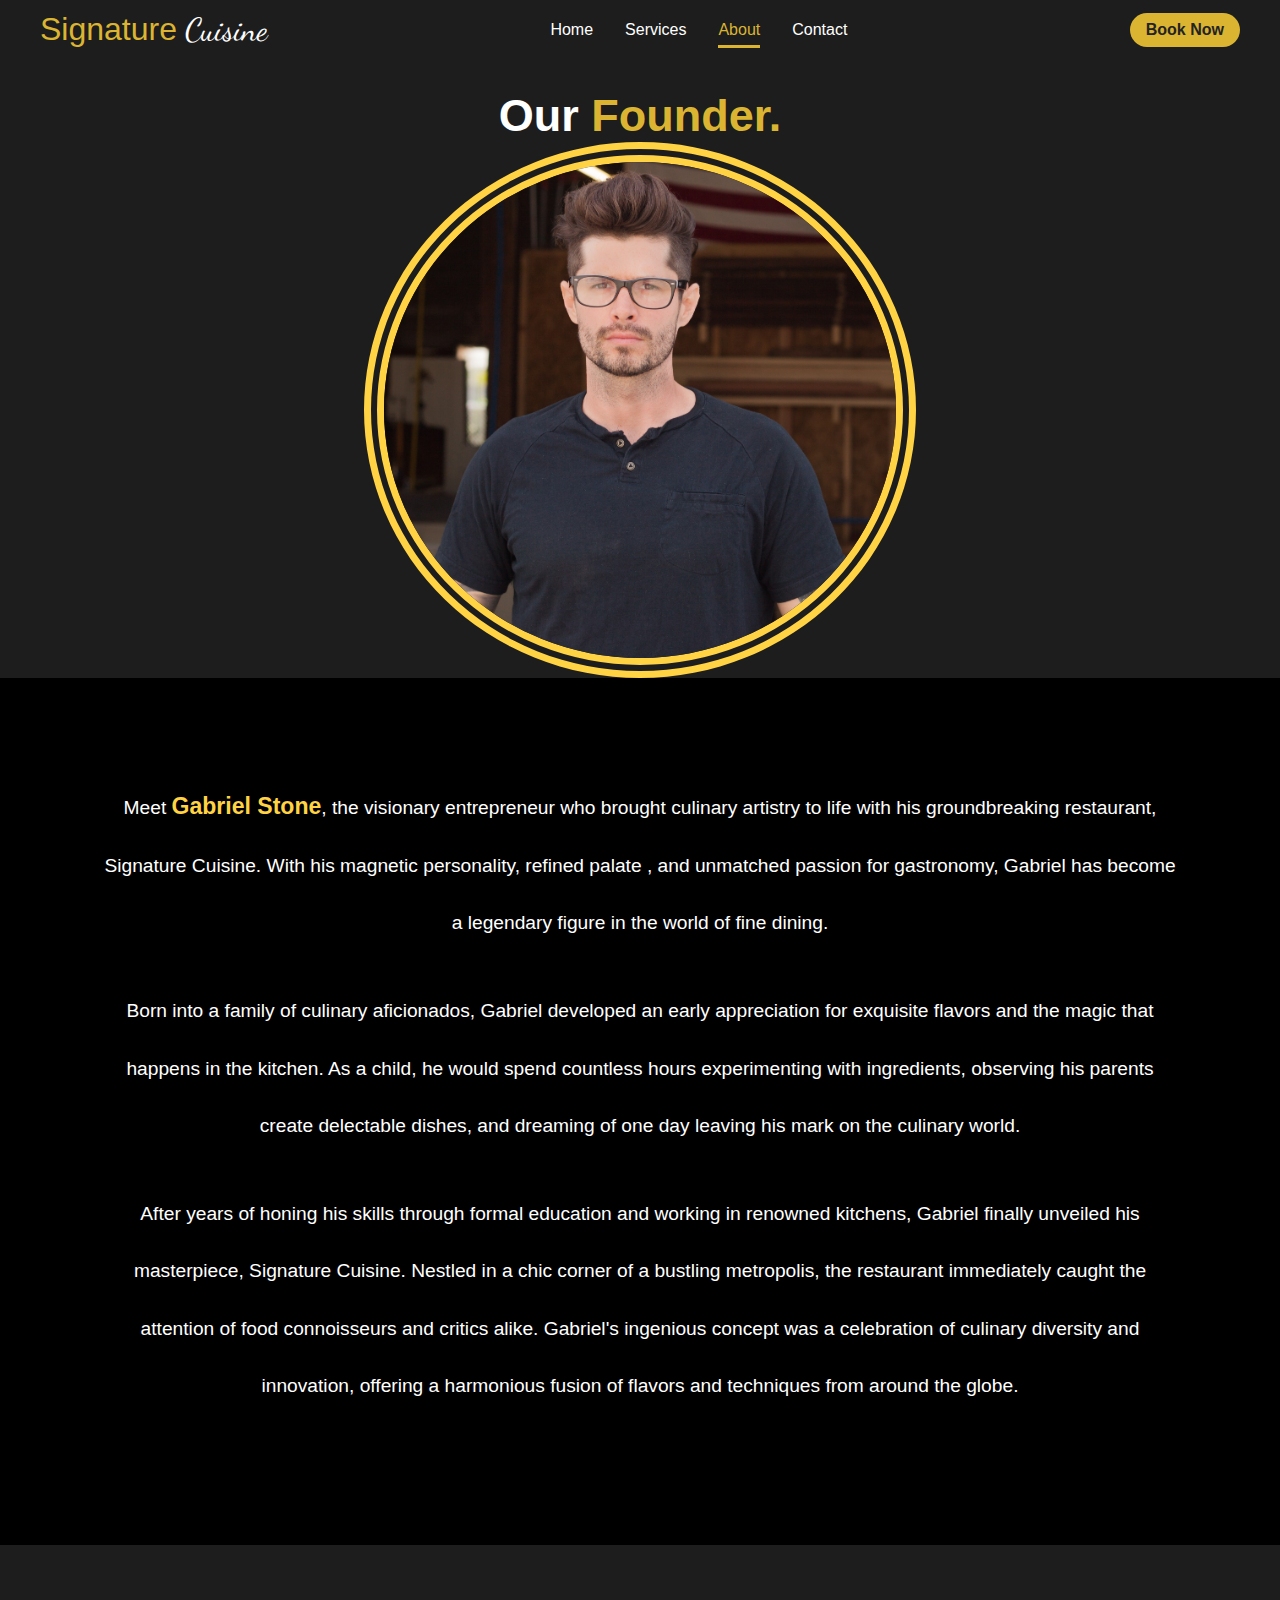
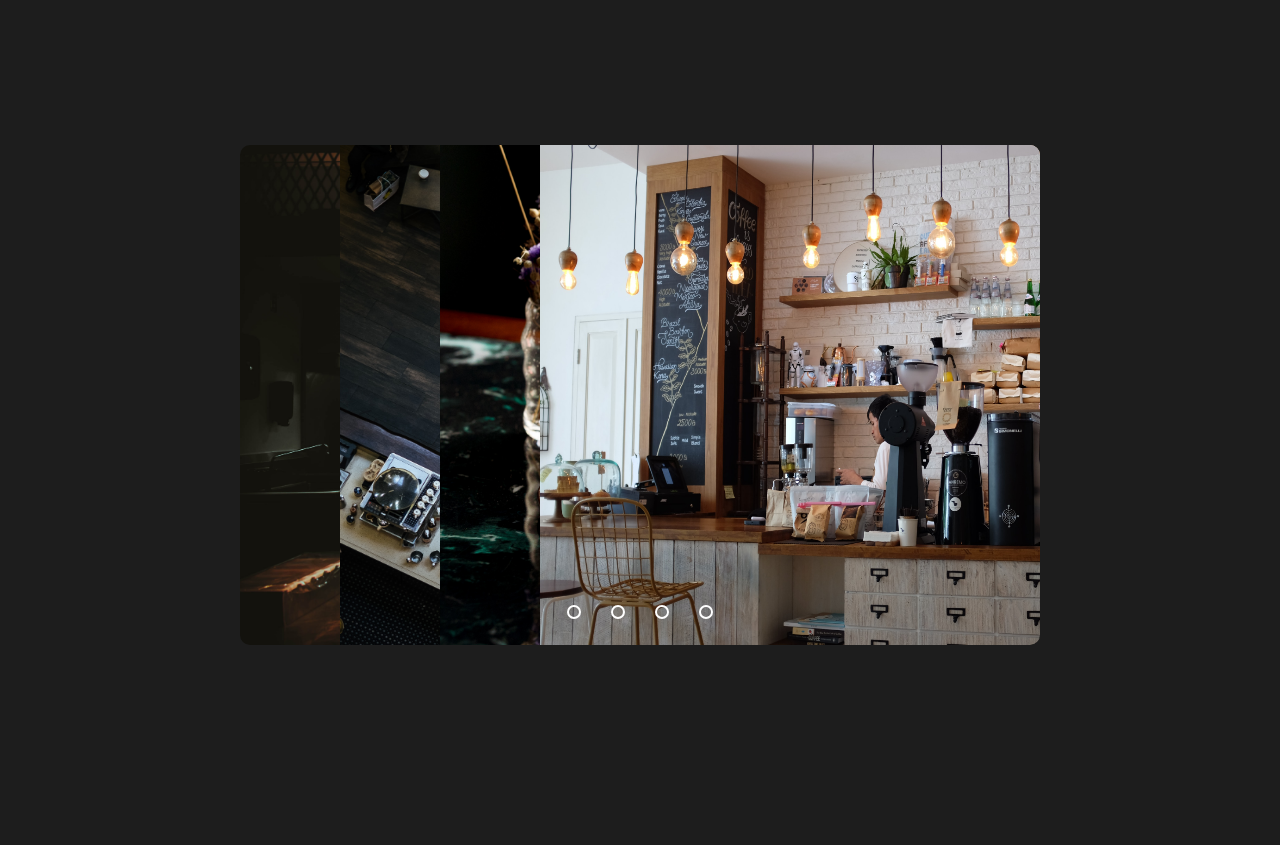
<file: about.html>
<!DOCTYPE html>
<html lang="en">
<head>
    <meta charset="UTF-8">
    <meta name="viewport" content="width=device-width, initial-scale=1.0">
    
    <!--Link Tags-->
    <link rel="stylesheet" href="styles/styles.css">
    <link rel="stylesheet" href="https://cdnjs.cloudflare.com/ajax/libs/font-awesome/6.4.0/css/all.min.css" integrity="sha512-iecdLmaskl7CVkqkXNQ/ZH/XLlvWZOJyj7Yy7tcenmpD1ypASozpmT/E0iPtmFIB46ZmdtAc9eNBvH0H/ZpiBw==" crossorigin="anonymous" referrerpolicy="no-referrer" />
    <link rel="preconnect" href="https://fonts.googleapis.com">
    <link rel="preconnect" href="https://fonts.gstatic.com" crossorigin>
    <link href="https://fonts.googleapis.com/css2?family=Fasthand&display=swap" rel="stylesheet">
    <link rel="preconnect" href="https://fonts.googleapis.com">
    <link rel="preconnect" href="https://fonts.gstatic.com" crossorigin>
    <link href="https://fonts.googleapis.com/css2?family=Dancing+Script&display=swap" rel="stylesheet"> 
    <script src="https://cdn.jsdelivr.net/npm/@popperjs/core@2.11.6/dist/umd/popper.min.js" integrity="sha384-oBqDVmMz9ATKxIep9tiCxS/Z9fNfEXiDAYTujMAeBAsjFuCZSmKbSSUnQlmh/jp3" crossorigin="anonymous"></script>
<script src="https://cdn.jsdelivr.net/npm/bootstrap@5.2.3/dist/js/bootstrap.min.js" integrity="sha384-cuYeSxntonz0PPNlHhBs68uyIAVpIIOZZ5JqeqvYYIcEL727kskC66kF92t6Xl2V" crossorigin="anonymous"></script>

    <!--JS linking Script Tag-->
    <script src="https://ajax.googleapis.com/ajax/libs/jquery/3.6.3/jquery.min.js"></script>
    <title>About</title>
</head>
<body>
    <!--Header and Navbar-->
    <div class="main">
        <header>
            <div class="navbar">
                <div class="logo"><span>Signature</span> Cuisine</div>
                <ul class="links">
                    <li><a href="index.html">Home</a></li>
                    <li><a href="services.html">Services</a></li>
                    <li><a href="about.html"><span id="spanHome">About</span></a></li>
                    <li><a href="contact.html">Contact</a></li>
                </ul>
                <a href="#" class="registerbtn">Book Now</a>
                <div class="togglebars">
                    <i class="fa-solid fa-bars"></i>
                </div>
            </div>
        </header>
    </div>

    <!--Founder-->
    <div class="servings">
        <h2>Our <span>Founder.</span></h2>
    </div>
    <div class="founder">
        <div class="founderimg">
            <img src="resources/images/pfp/founder.jpg" alt="">
         </div>
         <div class="txtabout">
            <p>           
                Meet <span>Gabriel Stone</span>, the visionary entrepreneur who brought
                culinary artistry to life with his groundbreaking restaurant,
                Signature Cuisine. With his magnetic personality, refined palate
                , and unmatched passion for gastronomy, Gabriel has become a legendary
                figure in the world of fine dining.

            </p>
            <p>
                Born into a family of culinary aficionados, Gabriel developed an early 
                appreciation for exquisite flavors and the magic that happens in the
                kitchen. As a child, he would spend countless hours experimenting with
                ingredients, observing his parents create delectable dishes, and dreaming
                of one day leaving his mark on the culinary world.
            </p>
            <p>
                After years of honing his skills through formal education and working in
                renowned kitchens, Gabriel finally unveiled his masterpiece, Signature
                Cuisine. Nestled in a chic corner of a bustling metropolis, the restaurant
                immediately caught the attention of food connoisseurs and critics alike. 
                Gabriel's ingenious concept was a celebration of culinary diversity and 
                innovation, offering a harmonious fusion of flavors and techniques from 
                around the globe.
            </p>

            

        </div>
    </div>

    <section class="section">
        <div class="slider">
            <div class="slide">
                <input type="radio" name="radio-btn" id="radio1">
                <input type="radio" name="radio-btn" id="radio2">
                <input type="radio" name="radio-btn" id="radio3">
                <input type="radio" name="radio-btn" id="radio4">

                <div class="st first">
                    <img src="resources/images/about/about-1.jpg" alt="">
                </div>

                <div class="st">
                    <img src="resources/images/about/about-2.jpg" alt="">
                </div>

                <div class="st">
                    <img src="resources/images/about/about-3.jpg" alt="">
                </div>

                <div class="st">
                    <img src="resources/images/about/about-4.jpg" alt="">
                </div>

                <div class="nav-auto">
                    <div class="a-b1"></div>
                    <div class="a-b2"></div>
                    <div class="a-b3"></div>
                    <div class="a-b4"></div>
                </div>
            </div>

            <div class="nav-m">
                <label for="radio1" class="m-btn"></label>
                <label for="radio1" class="m-btn"></label>
                <label for="radio1" class="m-btn"></label>
                <label for="radio1" class="m-btn"></label>
            </div>
        </div>
    </section>

    <script src="js/carousel.js"></script>
</body>
</html>
</file>
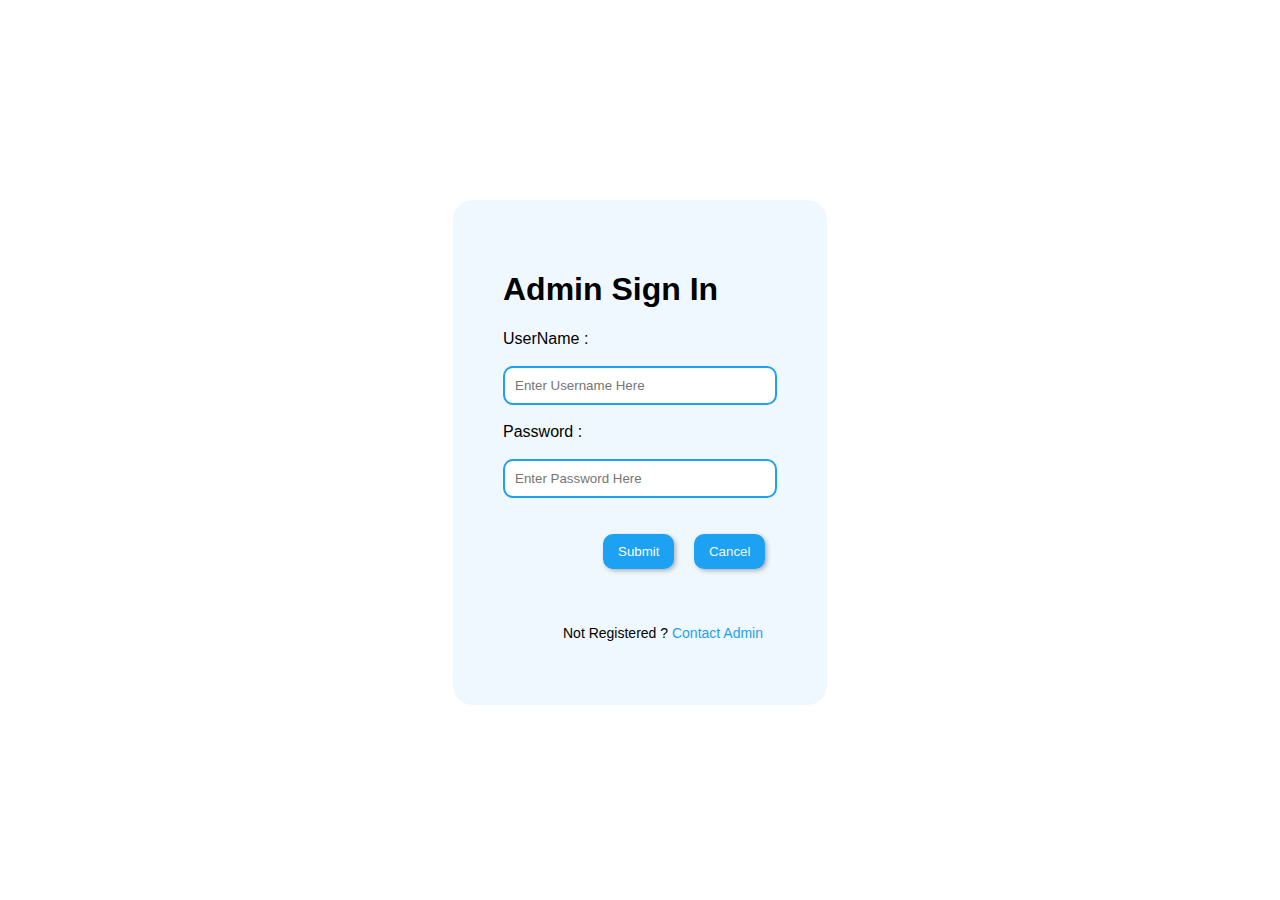
<file: admin_login.html>
<!DOCTYPE html>
<htmml>
    <head>

        <link rel="stylesheet" href="styles/adminlogin.css">

        <title>adminlogin</title>

    </head>

    <body>
        <div class="bg">
            <div class="main">
                <div class="container">
                <h1 class="signin-heading"> Admin Sign In</h1>

                <form action="php/admin_login.php" method="post">
                    <labl class="username">UserName : </labl> 
                
                    <br><br>
        
                    <input placeholder="Enter Username Here" class="username-input" name="usrname"  type="text" required>
                    
                    <br><br>
        
                    <labl class="password">Password : </labl>
                    
                    <br><br> 
        
                    <input placeholder="Enter Password Here" class="password-input"  name="password"  type="password" required> 
                    
                    <br><br><br>
        
                    <input type= "submit" name="login" class="signin-button">
                    <button class="cancel-button">Cancel</button>
                </form>

                <br> <br>
                <p class="p">
                    Not Registered ? <a class="notregistered" href="">Contact Admin </a>
                </p>
                </div>
            </div>
        </div>
     
        
    </body>
</htmml>
</file>
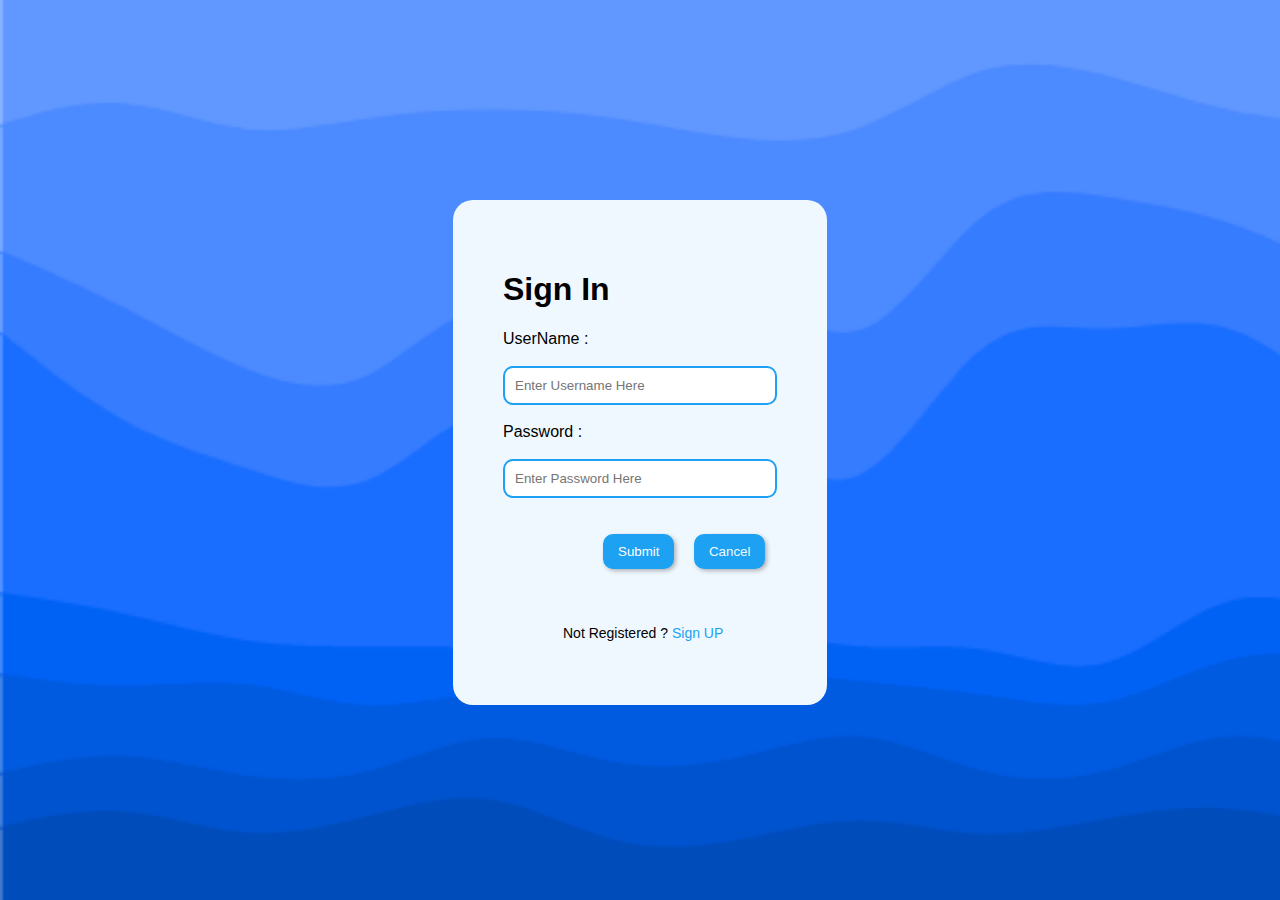
<file: login.html>
<!DOCTYPE html>
<htmml>
    <head>

        <link rel="stylesheet" href="styles/login.css">

        <title>SC | Login </title>

    </head>

    <body>
        <div class="bg">
            <div class="main">
                <div class="container">
                <h1 class="signin-heading">Sign In</h1>

                <form class="loginForm" action="php/login.php" onsubmit="loginvalidate()" method="post">
                    <labl class="username">UserName : </labl> 
                
                    <br><br>
        
                    <input placeholder="Enter Username Here" class="username-input" name="usrname"  type="text">
                    
                    <br><br>
        
                    <labl class="password">Password : </labl>
                    
                    <br><br> 
        
                    <input placeholder="Enter Password Here" class="password-input"  name="password"  type="text"> 
                    
                    <br><br><br>
        
                    <input type= "submit" name="login" class="signin-button">
                    <button class="cancel-button">Cancel</button>
                </form>

                <br> <br>
                <p class="p">
                    Not Registered ? <a class="notregistered" href="signup.html">Sign UP </a>
                </p>
                </div>
            </div>
        </div>
     

        <Script src="js/validate.js"></Script>
        
    </body>
</htmml>
</file>
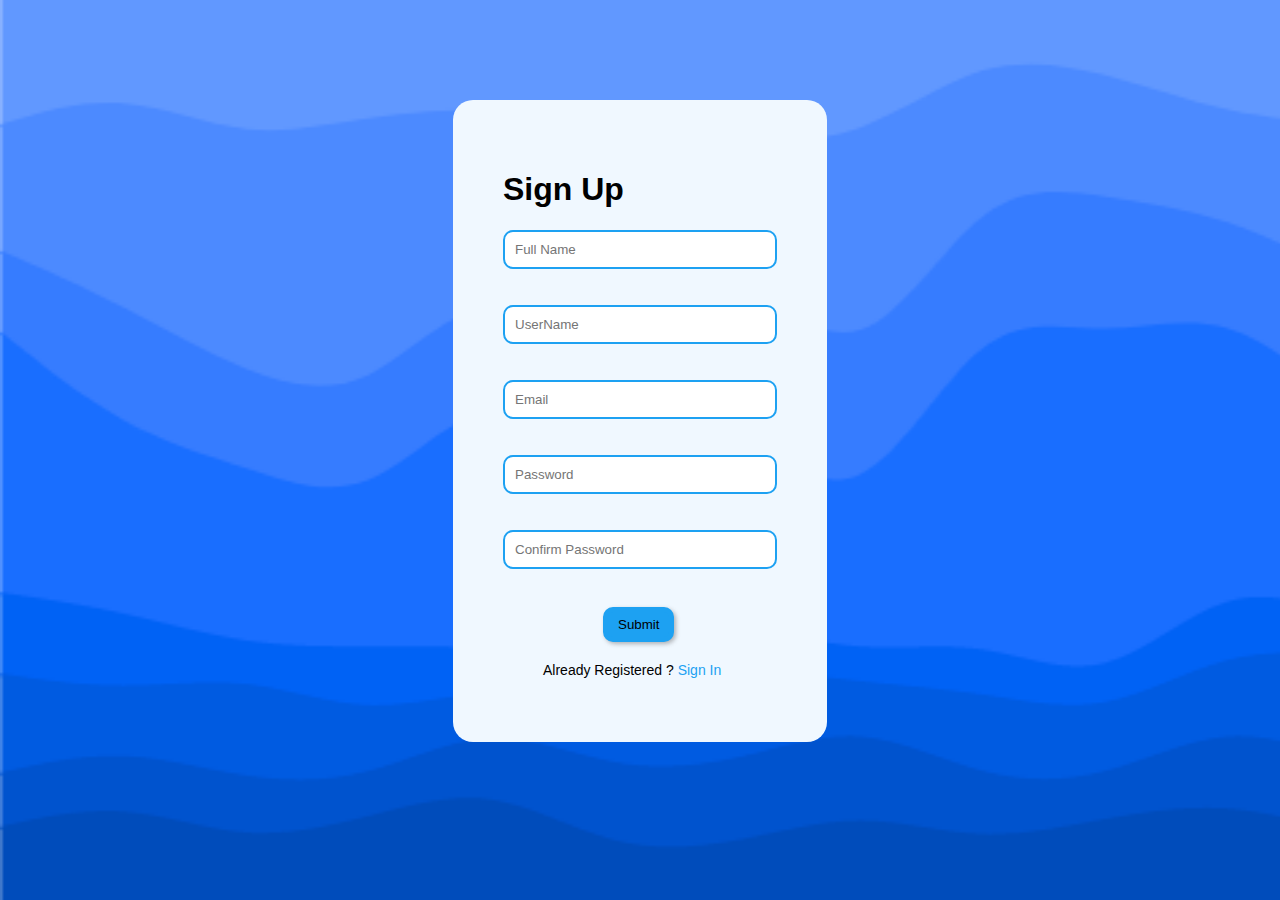
<file: signup.html>
<!DOCTYPE html>
<htmml>
    <head>

        <link rel="stylesheet" href="styles/signup.css">

        <title>SC | SignUo</title>

    </head>

    <body>
        <div class="bg">
            <div class="main">
                <div class="container">
                    <h1 class="signup-heading">Sign Up</h1>

                    <form action="php/signup.php" method="post">
                        <input class="name" placeholder="Full Name" type="text" name="name" required> <br><br><br>
                    
                        <input class="address" placeholder="UserName" type="text" name="usrname"> <br><br><br>
                         
                        <input class="email" placeholder="Email" type="email" name="email" required> <br><br><br>
                    
                        <input class="phone" placeholder="Password" type="password" name="password"> <br> <br> <br>
    
                        <input class="phone" placeholder="Confirm Password" type="password" name="conpassword">
            
                        <br> <br>
    
                        <input type="submit" name="submit" class="signup-button">
                    </form>
                    
                 
        
                    
                    <p class="p">
                       Already Registered ? <a class="signin-redirect"href="login.html">Sign In </a>
                    </p>
        
                </div>
            </div>
        </div>
    </body>
</htmml>
</file>
<file: styles/styles.css>
/* to the whole web page */


* {
    margin: 0;
    padding: 0;
    font-family: Arial, Helvetica, sans-serif;
    transition: 0.7s;
}


/* Pre Loading Icon */

.preload {
    position: fixed;
    top: 0;
    left: 0;
    right: 0;
    bottom: 0;
    background-color: rgb(250, 216, 166);
    z-index: 10;
    display: grid;
    place-items: center;
    justify-content: center;
    transition: 0.5s;
}

.preload2 {
  position: fixed;
  top: 0;
  left: 0;
  right: 0;
  bottom: 0;
  background-color: rgb(250, 216, 166);
  z-index: 10;
  display: grid;
  place-items: center;
  justify-content: center;
  transition: 0.5s;
}

.preload > * {transition: 0.5s;}

.preload.loaded > * {opacity: 0;}

.preload.loaded{
    transition: 0.25s;
    transform: translateY(100%);
}

.circle {
   width: 112px;
   height: 112px;
   border: 3px solid #fff;
   border-radius: 50%;
   border-block-start-color: rgb(68, 40, 2);
   margin-block-end: 45px;
   animation: rotate360 1s linear infinite;
}

@keyframes rotate360 {
    0% {transform: rotate(0); }
    100% {transform: rotate(1turn); }
}

.preload .text {
    color: rgb(68, 40, 2);
    font-weight: bold;
    letter-spacing: 10px;
    text-transform: uppercase;
    padding-inline-start: 16px;
    font-size: 2rem;
   
}

body{
    background-color: rgb(29, 29, 29);
}

/* Header and NavBar*/
header{
 
    padding: 30px;
    margin-bottom: 10px;
}
li{
    list-style: none;
}

.logo{
    color: white;
    transition: 0.5s;
    font-size: 2rem;
    font-family: 'Dancing Script' , cursive;
}

.logo span{
    color:rgb(219, 180, 50);
    
}

a{
    text-decoration: none;
    color: white;
    transition: 0.5s;
}

li span{
    color:rgb(219, 180, 50);
    padding-bottom: 7px;
    border-bottom: 3px solid rgb(219, 180, 50);
}

a:hover{
    color:rgb(219, 180, 50);
    padding-bottom: 7px;
    border-bottom: 3px solid rgb(219, 180, 50);
    ;
}

header{
    position: relative;
    padding: 0 2rem;
}

.navbar{
    width: 100%;
    height: 60px;
    max-width: 1200px;
    margin: 0 auto;
    display: flex;
    align-items: center;
    justify-content: space-between;
}

.navbar .logo a span{
    font-size: 2.0rem;
    font-weight: bold;
    color:rgb(219, 180, 50);
    border: 10px;
}

.logo a{
    font-size: 2.0rem;
    font-weight: bold; 
}

.navbar .links{
    display: flex;
    gap: 2rem;
}

.searchicon {
  color: rgb(219, 180, 50);
}

i {
  filter: invert(82%) sepia(46%) saturate(3162%) hue-rotate(4deg) brightness(93%) contrast(96%);

}

.navbar .togglebars{
    color: rgb(196, 160, 41);
    cursor: pointer;
    font-size: 1.5rem;
    display: none;
}

.registerbtn{
    background-color: rgb(219, 180, 50);
    color: rgb(36, 35, 35);
    font-weight: bold;
    padding: 0.5rem 1rem;
    border: none;
    cursor: pointer;
    border-radius: 20px;
}

.loginbtn{
  filter: invert(82%) sepia(46%) saturate(3162%) hue-rotate(4deg) brightness(93%) contrast(96%);
}

@media  (max-width:592px) {
    .navbar .links,
    .navbar .registerbtn{
        display: none;
    }

    .navbar .togglebars{
        display: block;
    }
}

/* Banner Image*/
.container{
    display: flex;
    flex-direction: column;
    position: relative;
    text-align: center;
    color: #fff;
    justify-content: center;
    align-items: center;
}

.container1 video{
    width: 100%;
    filter: brightness(0.7);
    text-align: center;
}

.search-container{
  position: absolute;
  top: 0%;
  transform: scale(1);
  visibility: visible;
  left: 60%;
}
.open-search-container{
  visibility: visible;
  top: 10%;
  position: absolute;
  transform: scale(1);
}
.container1 img{
   
    width: 100%;
    filter: brightness(0.5);
}

.container2 {
    position: absolute;
    text-align: center;
    top: 30%;
}

.heading {
    font-family: 'Dancing Script', cursive;
    font-size: 3vw;
    text-align: center;
    color: #fff;

}


.para {
    margin-top: 10px;
    font-family: Arial, Helvetica, sans-serif;
    color: #fff;
    font-size: 1vw;
    line-height: 130%;
    width: auto;
    padding-left: 100px;
    padding-right: 100px;
}

.gallerybtn {
    margin-top: 40px;
    font-size: 2vw;
    color: #fff;
    padding-left: 5px;
    padding-right: 5px;
    background-color:  rgb(219, 180, 50);
    border: 0.5vw solid  rgb(219, 180, 50);
    border-radius: 30px;
}

.gallerybtn:hover{
    cursor: pointer;
}

/* pagebreak*/

.pgcontainer{
    display: flex;
    align-items: center;
    justify-content: center;
}

.pgcontainer img {
    width: 15%;
    margin-top: 10px;
    filter: invert(82%) sepia(46%) saturate(3162%) hue-rotate(4deg) brightness(93%) contrast(96%);

}

/* Serving Pops */

.servings{
    text-align: center;
    margin-top: 30px;
    color: #fff;
    font-family: Arial;
    font-size:30px;
    font-weight: -lighter;
    
}

.servings span {
    color:  rgb(219, 180, 50);
}

.pops {
    margin-top: 30px;
    color: #fff;
    display: flex;
}

.item{
    transition: all 1s ease-out;
    transition-delay: 0.2s ;
    display: inline;
    gap: 0;
    margin: 0;
    padding: 0;
    width: 50%;
    margin-right: -100px;
    margin-left: -65px;
    text-align: center;
}

.parent {
    display: flex;
    justify-content: center;
}

.show{
    opacity: 1;
}

.item img {
    width: 60%;
    border-bottom: 3px solid  rgb(219, 180, 50);
    padding-bottom: 20px;
    border-radius: 20px;
}

.item span{
    color: rgb(219, 180, 50);
    font-size: 20px;
    font-weight: bold;
}

.item p {
    
    margin-top: 20px;
    font-size: 15px;
    width: 230px;
    line-height: 25px;
    align-items: center;  
}

.animate-on-scroll {
    opacity: 0;
    transform: translateX(-300px);
    transition: all 1s ease-out;
    transition-delay: 0.2s ;
}


/*Book Now container*/

.booknow-container {
    
    width: 100%;
    height: 100%;
    
    margin-top: 25px;
}
.booknow-container2 {
    position: absolute;
    top: 0%;
    width: 100%;
    height: 50%;
    margin-top: 25px;
    transform: scale(0.2);
    visibility: hidden;
  
}

.open-booknow-container2{
  visibility: visible;
  top: 100%;
  position: absolute;
  transform: scale(1);
}
.booknow-child2{
    
  display: flex;
  justify-content: center;
  align-items: center;
  
}
.booknow-child {

    display: flex;
    justify-content: center;
    align-items: center;
}

.booknow-container .form1 {
  display: flex;
  flex-direction: column;
    
    background-color: rgb(219, 180, 50);
    padding: 8%;
    border-radius: 20px;
}
.booknow-container2 .form2 {

  top: 0%;
    
  background-color: rgb(219, 180, 50);
  padding: 8%;
  border-radius: 20px;
}

.form1 p {
  margin-top: -10px;

}

.form1 .breakf {
  margin-bottom: -10px;
}

.bookbtn {
  color:rgb(219, 180, 50) ;
}

input {

  text-align: center;

  color: #fff;
  width: 200px;
  padding: 10px;
  outline: none;
  background-color: rgb(49, 49, 49);
  border: solid 5px  rgb(49, 49, 49);
  border-radius: 20px;
  transition: 1s;
}
.name,
.date {
    color: #fff;
    width: 200px;
    padding: 10px;
    outline: none;
    background-color: rgb(49, 49, 49);
    border: solid 5px  rgb(49, 49, 49);
    border-radius: 20px;
    transition: 1s;
}

.name:focus,
.date:focus {
    padding-right: 40px;
}

button {
    color: rgb(219, 180, 50);
    padding: 7px;
    padding-left: 20px;
    padding-right: 20px;
    background-color: rgb(49, 49, 49) ;
    border: solid 9px  rgb(49, 49, 49);
    border-radius: 20px;
}

label {
    font-weight: bold;
}

select {
    outline: none;
    background-color:  rgb(49, 49, 49) ;
    color: #fff;
    width: 229px;
    padding: 10px;
    border: solid 5px rgb(49, 49, 49);
    border-radius: 20px;
    transition: 1s;

}


input[type='radio']:after {
    width: 15px;
    height: 15px;
    border-radius: 15px;
    top: -2px;
    left: 200%;
    position: relative;
    background-color:rgb(212, 164, 6);
    content: '';
    display: inline-block;
    visibility: visible;
    border: 2px solid rgb(255, 219, 57);
}

input[type='radio']:checked:after {
    width: 15px;
    height: 15px;
    border-radius: 15px;
    top: -2px;
    left: -1px;
    position: relative;
    background-color: rgb(102, 69, 69);
    content: '';
    display: inline-block;
    visibility: visible;
    border: 2px solid rgb(255, 219, 57);
}

input[type='checkbox']{
    accent-color:rgb(255, 219, 57) ;
}

select:hover {
    padding-right: 40px;
}

select:after {
    position: absolute;
    content: "";
    top: 14px;
    right: 10px;
    width: 0;
    height: 0;
    border: 6px solid transparent;
    border-color: #fff transparent transparent transparent;
}

.yes {
    margin-right: 100px;
}

.offer {
    padding: 20px;
    color: rgb(255, 211, 67);
    font-weight: bold;
    font-size: clamp(100px, 10vw, 20vw);
    padding-right: 40px;
  }

  /* PFP */
.team {
    justify-content: center;
    display: flex;
    color: #fff;
}

.pfp {
    text-align: center;
    margin-bottom: 40px;
}
.pfp img {
    padding: 2vw;
    width: 300px;
    border-radius: 50%;
}

.chefdesc {
    color: #fff;
    display: flex;
    justify-content: center;
    text-align: center;
    width: 70vw;
    font-size: 1.2vw;
}

.chef-parent {
    display: flex;
    justify-content: center;
}

  /*Social Media Container*/

  .social-container {
    display: flex;
    flex-direction: column;
    justify-content: center;
    align-items: center;
    margin-top: 30px;
    padding: 10%;
    background-color: black;
  }

  .social-container img {
    width: 45px;
    padding-right: 20px;
  }

  .social-container img:hover{
    cursor: pointer;
  }

  .location {
    margin-top: 20px;
    display: flex;
  }

  .location p {
    margin-top: 10px;
    color: #fff;
    margin-left: -20px;
  }

  .location img {
    height: auto;
    width: 30px;
  }

  .call {
    margin-top: 10px;
    display: flex;
  }

  .call p{
    color: #fff;
  }

  .call img {
    width: 20px;
  }


/* Menu */

  .menu {
    color: #fff;
    display: grid;
    grid-template-columns: repeat(auto-fill, minmax(30%,1fr));
    position: relative;
    justify-content: center;
    text-align: center;

  }
  
  .itemfood {
    padding-right: 20%;
    margin-top: 20px;
    margin-bottom: 50px;
    display: inline-block;
    width: 40vw;
  }
  .itemfood img{
    width: 20vw;
    border-radius: 20px;
  }

  .itemfood p {
    padding: 5px;
  }

  .itemfood span {
    color:  rgb(255, 211, 67);
  }

  /* Accomodation Menu*/

  .accomodation {
    margin-top: 30px;
    display: flex;
    justify-content: center;
  }

  .itemroom {
    position: relative;
    height: 20vw;
    margin: 30px;
    
  }

  .itemroom img {
    width: 40vw;
    margin-right: 20px;
  }

  .accomodation1 {
    display: flex;
    justify-content: center;
  }

  .intro {
    height: 5vw;
    width: 40vw;
    padding: 6px;
    box-sizing: border-box;
    position: absolute;
    background: rgb(255, 211, 67);
    bottom: -15%;
  }

  .intro span {
    font-size: 2vw;
    font-weight: bold;
  }

  .intro p {
    visibility: hidden;
    opacity: 0;
  }

  .itemroom:hover .intro {
    height: 10vw;
  }
  

  .itemroom:hover p {
    opacity: 1;
    visibility: visible;
  }


  /*About Us page*/

  .founder {

  }

  .founderimg {
    display: flex;
    text-align: center;
    justify-content: center;
    
    
  }

  .founderimg img {
    width: 40%;
    border-radius: 50%;
    border:  rgb(255, 211, 67) double 20px;
  }

  .txtabout {
    background: black;
    text-align: center;
    padding: 100px;
    color: #fff;
    font-size: 1.5vw;
    line-height: 300%;
  }

  .txtabout p {
    margin-bottom: 30px;
  }

  .txtabout span {
    color:  rgb(255, 211, 67);
    font-weight: bold;
    font-size: 1.8vw;
  }

  .map-container {
    display: flex;
    justify-content: center;
  }

  .map-container iframe {
    margin-top: 30px;
    width: 80%;
    filter: invert(1%);
  }


  /*Send Message*/
  .wrapper {
    display: flex;
    justify-content: center;
    align-items: center;
  }

  .message-container {
    display: flex;
    justify-content: center;
    align-items: center;
    padding: 20px;
    background-color:   rgb(219, 180, 50);
    border-radius: 20px;
    width: 50%;
    height: 50%;
  }
  .submitbtn{
    color:rgb(219, 180, 50);
    margin-left: 5%;
  }
  .message-container form {
    color: rgb(219, 180, 50);
  }
  .message-container form input {
    color: rgb(219, 180, 50);
    width: 20vw;
    padding: 10px;
    background-color: rgb(49, 49, 49);
    border-radius: 20px;
    margin-bottom: 10px;
  }

  .message-container form textarea {
    color: rgb(219, 180, 50);
    height: 250px;
    width: 20vw;
    padding: 10px;
    background-color: rgb(49, 49, 49);
    border-radius: 20px;
    margin-bottom: 10px;
    margin-left: 0px;
  }

  .message2 {
    height: 250px;
    width: 20vw;
    padding: 10px;
    background-color: rgb(49, 49, 49);
    border-radius: 20px;
    margin-bottom: 10px;
    margin-left: 20px;
  }


  .message-container button {
    margin-left: 20px;
  }

  .message-container button:hover{
    cursor: pointer;
  }

  /*About Carousel*/
  .section{
    margin: 0;
    padding: 0;
    display: flex;
    height: 100vh;
    justify-content: center;
    align-items: center;
  }

  .slider{
    width: 800px;
    height: 500px;
    border-radius: 10px;
    overflow: hidden;
  }

  .slide {
    width: 500px;
    height: 500px;
    display: flex;
  }

  .slide input{
    display: none;
  }

  .st{
    width: 20%;
    transition: 2s;
  }

  .st img {
    width: 800px;
    height: 500px;
  }

  .nav-m{
    position:absolute;
    width: 800px;
    margin-top: -40px;
    display: flex;
  }

  .m-btn{
    border: 2px solid white;
    padding: 5px;
    border: 10px;
    cursor: pointer;
    transition: 1s;
  }

  .m-btn:not(:last-child){
    margin-right: 30px;
  }

  .m-btn:hover{
    background-color: #fff;
  }

  #radio1:checked ~.first{
    margin-left: 0;
  }

  #radio2:checked ~.first{
    margin-left: -20%;
  }
  #radio3:checked ~.first{
    margin-left: -40%;
  }
  #radio4:checked ~.first{
    margin-left: -60%;
  }


  .nav-auto{
    position: absolute;
    width: 800px;
    margin-top: 460px;
    display: flex;
    justify-content: center;
  }

  .nav-auto div{
    border: #fff 2px solid;
    padding: 5px;
    border-radius: 10px;
    transition: 1s;
  }

  .nav-auto div:not(:last-child){
    margin-right: 30px;
    justify-content: center;
  }

  #radio1:checked ~ nav-auto .a-b1{
    background-color: #fff;
  }

  
  #radio2:checked ~ nav-auto .a-b2{
    background-color: #fff;
  }
  
  #radio3:checked ~ nav-auto .a-b3{
    background-color: #fff;
  }
  
  #radio4:checked ~ nav-auto .a-b4{
    background-color: #fff;
  }
</file>
<file: styles/adminlogin.css>
body{

    padding: 0;
    margin: 0;
   
}

.bg{

    height: 100vh;
    margin: 0;
    padding: 0;
}


.main{

    font-family: Arial;
    display: flex;
    justify-content: center;
    align-items: center;
    display: flex;
    justify-content: center;
    align-items: center;

}

.container{
    margin-top: 200px;
    background-color: aliceblue;
    padding: 50px;
    border-radius: 20px;
    transition: s;
}

.signin-heading{

    transition: 1s;
    font-size: 32px;
}

.signin-heading:hover{

    font-size: 42px;

}

.signin-button{
    
    padding: 5px;
    padding-left: 10px;
    padding-right: 10px;
    margin-left: 100px;
    border: 5px solid #1DA1F2;
    background-color: #1DA1F2;
    border-radius: 10px;
    transition: 1s;
    box-shadow:2px 2px 4px rgba(77, 76, 76, 0.4 );
    
}

.cancel-button{

    padding: 5px;
    padding-left: 10px;
    padding-right: 10px;
    margin-left: 15px;
    border: 5px solid #1DA1F2;
    background-color: #1DA1F2;
    border-radius: 10px;
    color: aliceblue;
    transition: 1s;
    box-shadow:2px 2px 4px rgba(77, 76, 76, 0.4 );
}

.cancel-button:hover{
    cursor: pointer;
}

.signredirect{

    color: aliceblue;
    text-decoration: none;
    transition: 1s;

}

.username-input{

    padding: 10px;
    width: 250px;
    border:2px solid #1DA1F2;
    border-radius: 10px;
    outline: none;
    transition: 1s;
}

.username-input:active{

    padding: 20px;
    border:2px solid #1DA1F2;
    border-radius: 10px;
    outline: none;

}

.username-input:focus{

    padding: 20px;
    border:2px solid #1DA1F2;
    border-radius: 10px;
    outline: none;

}

.password-input{

    padding: 10px;
    width: 250px;
    border:2px solid #1DA1F2;
    border-radius: 10px;
    outline: none;
    transition: 1s;

}

.password-input:active{

    padding: 20px;
    border:2px solid #1DA1F2;
    border-radius: 10px;
    outline: none;

}

.password-input:focus{

    padding: 20px;
    border:2px solid #1DA1F2;
    border-radius: 10px;
    outline: none;


}

.notregistered{

    text-decoration: none;
    color: #1DA1F2;
    font-size: 14px;
}

.p{

    margin-top: 20px;
    margin-left: 60px;
    font-size: 14px;
}

.signin-button {
    color: white;
    cursor: pointer;
}
</file>
<file: styles/login.css>
body{

    padding: 0;
    margin: 0;
   
}

.bg{
    background-image: url(backgrounds/bg1.png);
    background-repeat: no-repeat;
    background-size: cover;
    height: 100vh;
    margin: 0;
    padding: 0;
}


.main{

    font-family: Arial;
    display: flex;
    justify-content: center;
    align-items: center;
    display: flex;
    justify-content: center;
    align-items: center;

}

.container{
    margin-top: 200px;
    background-color: aliceblue;
    padding: 50px;
    border-radius: 20px;
    transition: s;
}

.signin-heading{

    transition: 1s;
    font-size: 32px;
}

.signin-heading:hover{

    font-size: 42px;

}

.signin-button{
    
    padding: 5px;
    padding-left: 10px;
    padding-right: 10px;
    margin-left: 100px;
    border: 5px solid #1DA1F2;
    background-color: #1DA1F2;
    border-radius: 10px;
    transition: 1s;
    box-shadow:2px 2px 4px rgba(77, 76, 76, 0.4 );
    
}

.cancel-button{

    padding: 5px;
    padding-left: 10px;
    padding-right: 10px;
    margin-left: 15px;
    border: 5px solid #1DA1F2;
    background-color: #1DA1F2;
    border-radius: 10px;
    color: aliceblue;
    transition: 1s;
    box-shadow:2px 2px 4px rgba(77, 76, 76, 0.4 );
}

.cancel-button:hover{
    cursor: pointer;
}

.signredirect{

    color: aliceblue;
    text-decoration: none;
    transition: 1s;

}

.username-input{

    padding: 10px;
    width: 250px;
    border:2px solid #1DA1F2;
    border-radius: 10px;
    outline: none;
    transition: 1s;
}

.username-input:active{

    padding: 20px;
    border:2px solid #1DA1F2;
    border-radius: 10px;
    outline: none;

}

.username-input:focus{

    padding: 20px;
    border:2px solid #1DA1F2;
    border-radius: 10px;
    outline: none;

}

.password-input{

    padding: 10px;
    width: 250px;
    border:2px solid #1DA1F2;
    border-radius: 10px;
    outline: none;
    transition: 1s;

}

.password-input:active{

    padding: 20px;
    border:2px solid #1DA1F2;
    border-radius: 10px;
    outline: none;

}

.password-input:focus{

    padding: 20px;
    border:2px solid #1DA1F2;
    border-radius: 10px;
    outline: none;


}

.notregistered{

    text-decoration: none;
    color: #1DA1F2;
    font-size: 14px;
}

.p{

    margin-top: 20px;
    margin-left: 60px;
    font-size: 14px;
}

.signin-button {
    color: white;
    cursor: pointer;
}
</file>
<file: styles/signup.css>
body{

    padding: 0%;
    margin: 0;
  
}

.bg{
    background-image: url(backgrounds/bg1.png);
    background-repeat: no-repeat;
    background-size: cover;
    height: 100vh;
    margin: 0;
    padding: 0;
}

.container{

    margin-top: 100px;
    padding-top: 0px;
    position: relative;
    top: 50%;
    background-color: aliceblue;
    padding: 50px;
    border-radius: 20px;
    transition: 0.5s;

}

.main{

    font-family: Arial;
    display: flex;
    justify-content: center;
    align-items: center;
}

.signup-heading{

    font-size: 32px;
    transition: 1s;
}

.signup-heading:hover{

    font-size: 42px;
}

.name{

    padding: 10px;
    width: 250px;
    border:2px solid #1DA1F2;
    border-radius: 10px;
    outline: none;
    transition: 1s;
}

.name:focus{
    padding: 20px;
    border:2px solid #1DA1F2;
    border-radius: 10px;
    outline: none;
}

.name:active{

    padding: 20px;
    border:2px solid #1DA1F2;
    border-radius: 10px;
    outline: none;

}

.address{

    padding: 10px;
    width: 250px;
    border:2px solid #1DA1F2;
    border-radius: 10px;
    outline: none;
    transition: 1s;

}

.address:focus{
    padding: 20px;
    border:2px solid #1DA1F2;
    border-radius: 10px;
    outline: none;
}

.address:active{

    padding: 20px;
    border:2px solid #1DA1F2;
    border-radius: 10px;
    outline: none;


}

.email{

    padding: 10px;
    width: 250px;
    border:2px solid #1DA1F2;
    border-radius: 10px;
    outline: none;
    transition: 1s;

}

.email:focus{
    padding: 20px;
    border:2px solid #1DA1F2;
    border-radius: 10px;
    outline: none;
}

.email:active{

    padding: 20px;
    border:2px solid #1DA1F2;
    border-radius: 10px;
    outline: none;


}

.phone{

    padding: 10px;
    width: 250px;
    border:2px solid #1DA1F2;
    border-radius: 10px;
    outline: none;
    transition: 1s;

}

.phone:focus{
    padding: 20px;
    border:2px solid #1DA1F2;
    border-radius: 10px;
    outline: none;
}

.phone:active{

    padding: 20px;
    border:2px solid #1DA1F2;
    border-radius: 10px;
    outline: none;


}


.optionmenu{
    
    padding: 10px;
    width: 270px;
    border:2px solid #1DA1F2 ;
    border-radius: 10px;
    background-color: aliceblue;
}

.signup-button{

    padding: 5px;
    padding-left: 10px;
    padding-right: 10px;
    margin-top: 20px;
    margin-left: 100px;
    border: 5px solid #1DA1F2;
    background-color: #1DA1F2;
    border-radius: 10px;
    transition: 1s;
    box-shadow:2px 2px 4px rgba(77, 76, 76, 0.4 );
}

.signup{

    text-decoration: none;
    color: aliceblue;
}

.p{

    font-size: 14px;
    transition: 1s;
    margin-left: 40px;
    margin-top: 20px;
}

.signin-redirect{

    text-decoration: none;
    color: #1DA1F2;
    font-size: 14px;
}
</file>
